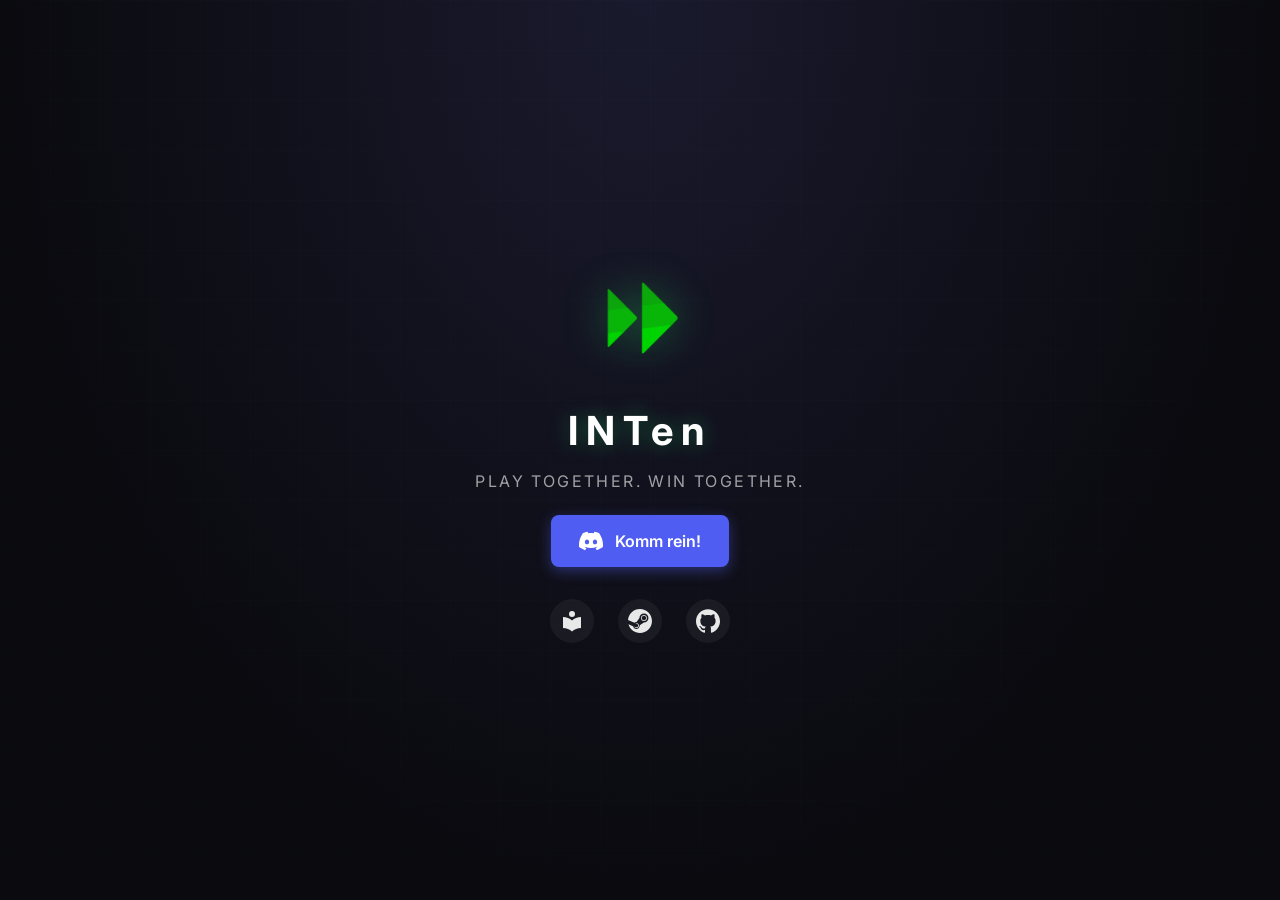
<file: index.html>
<!DOCTYPE html>
<html lang="en">

<head>
  <meta charset="UTF-8" />
  <meta name="viewport" content="width=device-width, initial-scale=1.0" />
  <title>INTen GG!</title>
  <link rel="stylesheet" href="styles.css" />
  <link rel="preconnect" href="https://fonts.googleapis.com" />
  <link rel="preconnect" href="https://fonts.gstatic.com" crossorigin />
  <link href="https://fonts.googleapis.com/css2?family=Inter:wght@400;600;700&family=Orbitron:wght@700&display=swap" rel="stylesheet" />
  <link rel="icon" type="image/png" href="img/int-emblem.png" />
</head>

<body>
  <main class="hero">
    <div class="logo-container">
      <img src="img/int-emblem.png" alt="INTen Logo" class="play-button">
    </div>
    <h1 class="group-name">INTen</h1>
    <p class="tagline">Play Together. Win Together.</p>
    <a href="https://discord.gg/inten" class="discord-btn" target="_blank" rel="noopener noreferrer" aria-label="Join INTen on Discord">
      <svg class="brand-icon" aria-hidden="true" viewBox="0 0 24 24" xmlns="http://www.w3.org/2000/svg"><path d="M20.317 4.3698a19.7913 19.7913 0 00-4.8851-1.5152.0741.0741 0 00-.0785.0371c-.211.3753-.4447.8648-.6083 1.2495-1.8447-.2762-3.68-.2762-5.4868 0-.1636-.3933-.4058-.8742-.6177-1.2495a.077.077 0 00-.0785-.037 19.7363 19.7363 0 00-4.8852 1.515.0699.0699 0 00-.0321.0277C.5334 9.0458-.319 13.5799.0992 18.0578a.0824.0824 0 00.0312.0561c2.0528 1.5076 4.0413 2.4228 5.9929 3.0294a.0777.0777 0 00.0842-.0276c.4616-.6304.8731-1.2952 1.226-1.9942a.076.076 0 00-.0416-.1057c-.6528-.2476-1.2743-.5495-1.8722-.8923a.077.077 0 01-.0076-.1277c.1258-.0943.2517-.1923.3718-.2914a.0743.0743 0 01.0776-.0105c3.9278 1.7933 8.18 1.7933 12.0614 0a.0739.0739 0 01.0785.0095c.1202.099.246.1981.3728.2924a.077.077 0 01-.0066.1276 12.2986 12.2986 0 01-1.873.8914.0766.0766 0 00-.0407.1067c.3604.698.7719 1.3628 1.225 1.9932a.076.076 0 00.0842.0286c1.961-.6067 3.9495-1.5219 6.0023-3.0294a.077.077 0 00.0313-.0552c.5004-5.177-.8382-9.6739-3.5485-13.6604a.061.061 0 00-.0312-.0286zM8.02 15.3312c-1.1825 0-2.1569-1.0857-2.1569-2.419 0-1.3332.9555-2.4189 2.157-2.4189 1.2108 0 2.1757 1.0952 2.1568 2.419 0 1.3332-.9555 2.4189-2.1569 2.4189zm7.9748 0c-1.1825 0-2.1569-1.0857-2.1569-2.419 0-1.3332.9554-2.4189 2.1569-2.4189 1.2108 0 2.1757 1.0952 2.1568 2.419 0 1.3332-.946 2.4189-2.1568 2.4189Z"/></svg>
      Komm rein!
    </a>
    <div class="social-links">
      <a href="https://wiki.inten.gg" class="social-link" target="_blank" rel="noopener noreferrer" aria-label="Wiki" aria-describedby="tooltip-wiki">
        <svg class="brand-icon" aria-hidden="true" viewBox="0 0 24 24" xmlns="http://www.w3.org/2000/svg"><path d="M12 8a3 3 0 0 0 3-3 3 3 0 0 0-3-3 3 3 0 0 0-3 3 3 3 0 0 0 3 3m0 3.54C9.64 9.35 6.5 8 3 8v11c3.5 0 6.64 1.35 9 3.54 2.36-2.19 5.5-3.54 9-3.54V8c-3.5 0-6.64 1.35-9 3.54"/></svg>
        <span id="tooltip-wiki" role="tooltip" class="tooltip">Wiki</span>
      </a>
      <a href="https://steamcommunity.com/groups/intengg" class="social-link" target="_blank" rel="noopener noreferrer" aria-label="Steam" aria-describedby="tooltip-steam">
        <svg class="brand-icon" aria-hidden="true" viewBox="0 0 24 24" xmlns="http://www.w3.org/2000/svg"><path d="M11.979 0C5.678 0 .511 4.86.022 11.037l6.432 2.658c.545-.371 1.203-.59 1.912-.59.063 0 .125.004.188.006l2.861-4.142V8.91c0-2.495 2.028-4.524 4.524-4.524 2.494 0 4.524 2.031 4.524 4.527s-2.03 4.525-4.524 4.525h-.105l-4.076 2.911c0 .052.004.105.004.159 0 1.875-1.515 3.396-3.39 3.396-1.635 0-3.016-1.173-3.331-2.727L.436 15.27C1.862 20.307 6.486 24 11.979 24c6.627 0 11.999-5.373 11.999-12S18.605 0 11.979 0zM7.54 18.21l-1.473-.61c.262.543.714.999 1.314 1.25 1.297.539 2.793-.076 3.332-1.375.263-.63.264-1.319.005-1.949s-.75-1.121-1.377-1.383c-.624-.26-1.29-.249-1.878-.03l1.523.63c.956.4 1.409 1.5 1.009 2.455-.397.957-1.497 1.41-2.454 1.012H7.54zm11.415-9.303c0-1.662-1.353-3.015-3.015-3.015-1.665 0-3.015 1.353-3.015 3.015 0 1.665 1.35 3.015 3.015 3.015 1.663 0 3.015-1.35 3.015-3.015zm-5.273-.005c0-1.252 1.013-2.266 2.265-2.266 1.249 0 2.266 1.014 2.266 2.266 0 1.251-1.017 2.265-2.266 2.265-1.253 0-2.265-1.014-2.265-2.265z"/></svg>
        <span id="tooltip-steam" role="tooltip" class="tooltip">Steam</span>
      </a>
      <a href="https://github.com/inten-gg" class="social-link" target="_blank" rel="noopener noreferrer" aria-label="GitHub" aria-describedby="tooltip-github">
      <svg class="brand-icon" aria-hidden="true" viewBox="0 0 24 24" xmlns="http://www.w3.org/2000/svg"><path d="M12 .297c-6.63 0-12 5.373-12 12 0 5.303 3.438 9.8 8.205 11.385.6.113.82-.258.82-.577 0-.285-.01-1.04-.015-2.04-3.338.724-4.042-1.61-4.042-1.61C4.422 18.07 3.633 17.7 3.633 17.7c-1.087-.744.084-.729.084-.729 1.205.084 1.838 1.236 1.838 1.236 1.07 1.835 2.809 1.305 3.495.998.108-.776.417-1.305.76-1.605-2.665-.3-5.466-1.332-5.466-5.93 0-1.31.465-2.38 1.235-3.22-.135-.303-.54-1.523.105-3.176 0 0 1.005-.322 3.3 1.23.96-.267 1.98-.399 3-.405 1.02.006 2.04.138 3 .405 2.28-1.552 3.285-1.23 3.285-1.23.645 1.653.24 2.873.12 3.176.765.84 1.23 1.91 1.23 3.22 0 4.61-2.805 5.625-5.475 5.92.42.36.81 1.096.81 2.22 0 1.606-.015 2.896-.015 3.286 0 .315.21.69.825.57C20.565 22.092 24 17.592 24 12.297c0-6.627-5.373-12-12-12"/></svg>
        <span id="tooltip-github" role="tooltip" class="tooltip">GitHub</span>
      </a>
    </div>
  </main>
</body>

</html>
</file>
<file: styles.css>
* {
  margin: 0;
  padding: 0;
  box-sizing: border-box;
}

:root {
  --bg-primary: #0a0a0f;
  --bg-secondary: #1a1a2e;
  --accent-green: #22c55e;
  --accent-green-glow: rgba(34, 197, 94, 0.4);
  --discord-blue: #5865F2;
  --discord-blue-cta: #505df2; /* adjusted to reach ~5:1 contrast vs white */
  --text-primary: #ffffff;
  --text-secondary: rgba(255, 255, 255, 0.6);
}

body {
  font-family: 'Inter', -apple-system, BlinkMacSystemFont, 'Segoe UI', Roboto, sans-serif;
  background-color: var(--bg-primary);
  color: var(--text-primary);
  min-height: 100vh;
  display: flex;
  flex-direction: column;
  position: relative;
  background: radial-gradient(ellipse at center top, var(--bg-secondary) 0%, var(--bg-primary) 70%);
}

body::before {
  content: '';
  position: fixed;
  top: 0;
  left: 0;
  width: 100%;
  height: 100%;
  background-image: 
    linear-gradient(rgba(34, 197, 94, 0.02) 1px, transparent 1px),
    linear-gradient(90deg, rgba(34, 197, 94, 0.02) 1px, transparent 1px);
  background-size: 50px 50px;
  pointer-events: none;
  z-index: 0;
}

.hero {
  position: relative;
  z-index: 1;
  flex: 1;
  display: flex;
  flex-direction: column;
  align-items: center;
  justify-content: center;
  padding: 2rem;
  gap: 1.5rem;
}

.play-button {
  width: 120px;
  height: 120px;
  object-fit: contain;
  filter: drop-shadow(0 0 20px var(--accent-green-glow));
  transition: transform 0.3s ease, filter 0.3s ease;
  animation: pulse-glow 3s ease-in-out infinite;
}

@keyframes pulse-glow {
  0%, 100% {
    filter: drop-shadow(0 0 20px var(--accent-green-glow));
  }
  50% {
    filter: drop-shadow(0 0 35px var(--accent-green-glow));
  }
}

.play-button:hover {
  transform: scale(1.05);
  filter: drop-shadow(0 0 40px var(--accent-green-glow));
  animation: none;
}

.group-name {
  font-size: 2.5rem;
  font-weight: 700;
  letter-spacing: 0.2em;
  color: var(--text-primary);
  text-shadow: 0 0 20px var(--accent-green-glow);
}

.tagline {
  font-size: 1rem;
  font-weight: 400;
  letter-spacing: 0.15em;
  color: var(--text-secondary);
  text-transform: uppercase;
  margin-top: -0.5rem;
}

.discord-btn {
  display: inline-flex;
  align-items: center;
  gap: 0.75rem;
  padding: 0.875rem 1.75rem;
  background-color: var(--discord-blue-cta);
  color: var(--text-primary);
  text-decoration: none;
  font-weight: 600;
  font-size: 1rem;
  border-radius: 8px;
  transition: background-color 0.2s ease, transform 0.2s ease, box-shadow 0.2s ease;
  box-shadow: 0 4px 14px rgba(88, 101, 242, 0.4);
}

.discord-btn:hover {
  background-color: #4752c4;
  transform: translateY(-2px);
  box-shadow: 0 6px 30px rgba(88, 101, 242, 0.7);
}

.brand-icon {
  width: 24px;
  height: 24px;
}

.discord-btn .brand-icon {
  filter: brightness(0) invert(1);
}

.social-links {
  display: flex;
  align-items: center;
  gap: 1.5rem;
  margin-top: 0.5rem;
}

.social-link {
  display: flex;
  align-items: center;
  justify-content: center;
  width: 44px;
  height: 44px;
  transition: transform 0.2s ease, background-color 0.2s ease;
  background-color: rgba(255, 255, 255, 0.05);
  border-radius: 50%;
  padding: 8px;
}

.social-link:hover {
  transform: translateY(-3px);
  background-color: rgba(255, 255, 255, 0.1);
}

.social-link .brand-icon {
  filter: brightness(0) invert(1);
  opacity: 0.9; /* increase idle opacity for better contrast */
  transition: opacity 0.2s ease;
}

.social-link:hover .brand-icon {
  opacity: 1;
}

/* Tooltip styles for social icons */
.social-link {
  position: relative;
}

.tooltip {
  position: absolute;
  bottom: 100%;
  left: 50%;
  transform: translate(-50%, 10px) scale(0.96);
  background: rgba(8, 10, 14, 0.92); /* stronger contrast for readability */
  color: var(--text-primary);
  padding: 8px 10px;
  border-radius: 8px;
  font-size: 13px;
  line-height: 1.15;
  white-space: nowrap;
  opacity: 0;
  pointer-events: none;
  transition: opacity 160ms cubic-bezier(.2,.9,.2,1), transform 160ms cubic-bezier(.2,.9,.2,1);
  box-shadow: 0 8px 30px rgba(0,0,0,0.7);
  z-index: 10;
}

/* arrow */
.tooltip::after {
  content: '';
  position: absolute;
  left: 50%;
  bottom: -6px;
  transform: translateX(-50%);
  width: 10px;
  height: 10px;
  background: inherit;
  transform-origin: center;
  transform: translateX(-50%) rotate(45deg);
  box-shadow: inherit;
}

.social-link:focus-within .tooltip,
.social-link:hover .tooltip {
  opacity: 1;
  transform: translate(-50%, 0) scale(1);
  pointer-events: auto;
}

/* On wider screens, position tooltip to the left of the icon for compact vertical spacing */
@media (min-width: 600px) {
  .tooltip {
    left: auto;
    right: 100%;
    bottom: auto;
    top: 50%;
    transform: translate(10px, -50%) scale(0.96);
  }

  .tooltip::after {
    left: auto;
    right: -6px;
    top: 50%;
    bottom: auto;
    transform: translateY(-50%) rotate(45deg);
  }

  .social-link:focus-within .tooltip,
  .social-link:hover .tooltip {
    transform: translate(0, -50%) scale(1);
  }
}

@media (max-width: 480px) {
  .play-button {
    width: 100px;
    height: 100px;
  }

  .group-name {
    font-size: 1.75rem;
    letter-spacing: 0.2em;
  }

  .discord-btn {
    padding: 0.75rem 1.5rem;
    font-size: 0.9rem;
  }
}

@media (prefers-reduced-motion: reduce) {
  .play-button {
    animation: none;
  }

  .play-button:hover {
    animation: none;
  }

  * {
    transition-duration: 0.01ms !important;
    animation-duration: 0.01ms !important;
  }
}

/* Accessible focus styles for keyboard users */
:focus-visible {
  outline: none;
  box-shadow: 0 0 0 4px rgba(34, 197, 94, 0.16);
  border-radius: 8px;
}

.discord-btn:focus-visible,
.social-link:focus-visible,
.play-button:focus-visible {
  box-shadow: 0 0 0 4px rgba(34, 197, 94, 0.24);
}
</file>
